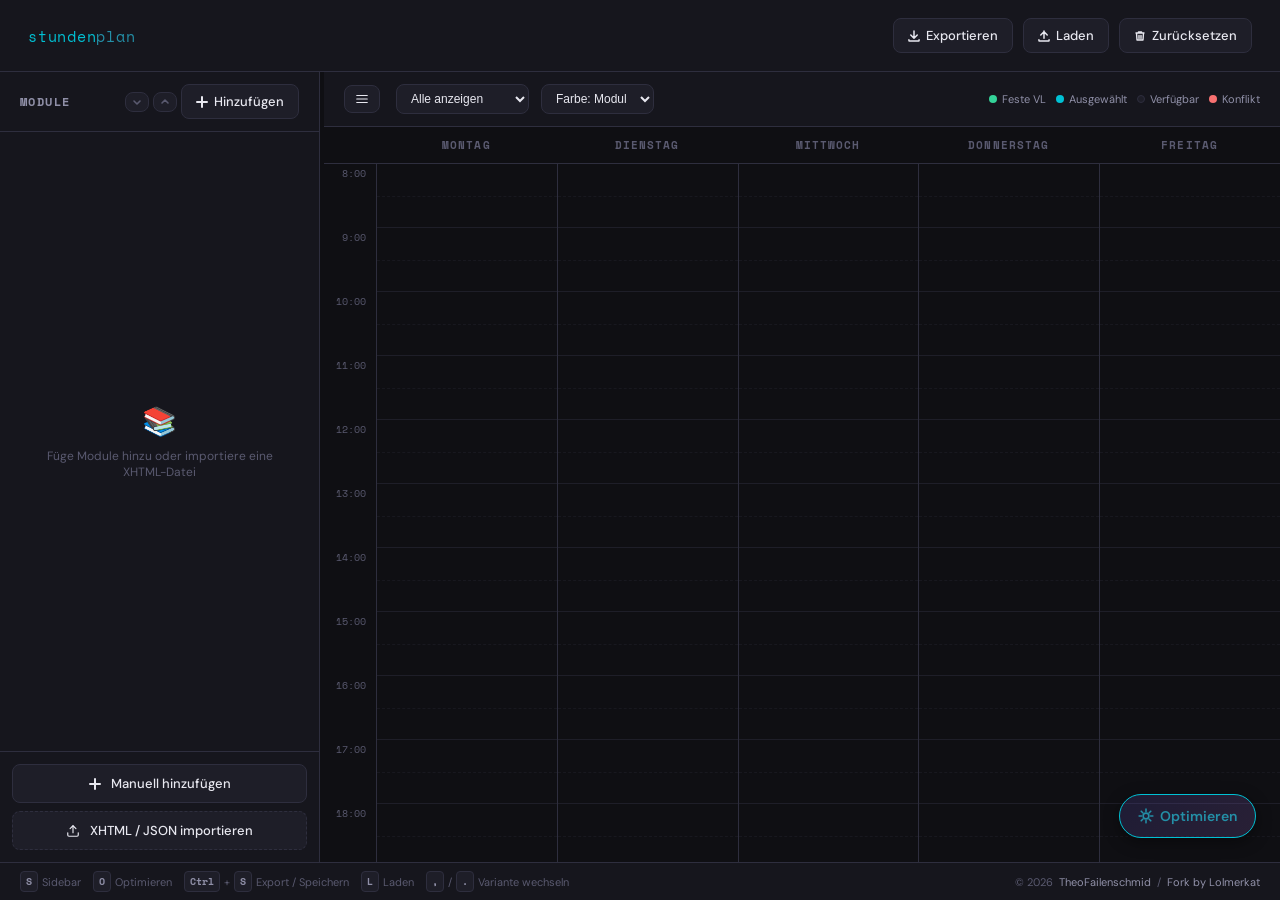
<file: index.html>
<!DOCTYPE html>
<html lang="de">

<head>
  <meta charset="UTF-8" />
  <meta name="viewport" content="width=device-width, initial-scale=1.0" />
  <title>Stundenplaner</title>
  <link rel="preconnect" href="https://fonts.googleapis.com">
  <link
    href="https://fonts.googleapis.com/css2?family=Space+Mono:ital,wght@0,400;0,700;1,400&family=DM+Sans:wght@300;400;500;600&display=swap"
    rel="stylesheet">
  <link rel="stylesheet" href="global.css" />
</head>

<body>

  <!-- HEADER -->
  <header>
    <div class="logo"><a href="https://github.com/TheoFailenschmid/study-calendar" target="_blank" style="text-decoration: none; color: var(--accent);">stunden<span>plan</span></a></div>

    <div class="header-actions">
      <button class="btn" onclick="openShareModal('export')" title="Stundenplan exportieren">
        <svg width="12" height="12" viewBox="0 0 13 13" fill="none">
          <path d="M6.5 9V1M3 5.5 6.5 9l3.5-3.5" stroke="currentColor" stroke-width="1.6" stroke-linecap="round"
            stroke-linejoin="round" />
          <path d="M1 10.5v1a.5.5 0 0 0 .5.5h10a.5.5 0 0 0 .5-.5v-1" stroke="currentColor" stroke-width="1.6"
            stroke-linecap="round" />
        </svg>
        Exportieren
      </button>
      <button class="btn" onclick="openShareModal('import')" title="Stundenplan laden">
        <svg width="12" height="12" viewBox="0 0 13 13" fill="none">
          <path d="M6.5 1v8M3 5.5 6.5 2l3.5 3.5" stroke="currentColor" stroke-width="1.6" stroke-linecap="round"
            stroke-linejoin="round" />
          <path d="M1 10.5v1a.5.5 0 0 0 .5.5h10a.5.5 0 0 0 .5-.5v-1" stroke="currentColor" stroke-width="1.6"
            stroke-linecap="round" />
        </svg>
        Laden
      </button>
      <input type="file" id="jsonImportInput" accept=".json" style="display:none" onchange="importDataFile(event)" />
      <button class="btn" onclick="clearAll()">
        <svg width="12" height="12" viewBox="0 0 12 12" fill="none">
          <path d="M2 3h8M4.5 3V2h3v1M5 5.5v3M7 5.5v3M2.5 3l.5 7h6l.5-7" stroke="currentColor" stroke-width="1.4"
            stroke-linecap="round" stroke-linejoin="round" />
        </svg>
        Zurücksetzen
      </button>
    </div>
  </header>

  <!-- MAIN LAYOUT -->
  <div class="main-layout">

    <!-- SIDEBAR -->
    <div class="sidebar" id="sidebar">
      <div class="sidebar-header">
        <h2>Module</h2>
        <div style="display:flex;gap:4px;align-items:center">
          <button class="btn sidebar-toggle-btn" onclick="expandAllModules()" title="Alle aufklappen" style="padding:4px 6px;font-size:11px">
            <svg width="10" height="10" viewBox="0 0 10 10" fill="none"><path d="M2 4l3 3 3-3" stroke="currentColor" stroke-width="1.6" stroke-linecap="round" stroke-linejoin="round"/></svg>
          </button>
          <button class="btn sidebar-toggle-btn" onclick="collapseAllModules()" title="Alle zuklappen" style="padding:4px 6px;font-size:11px">
            <svg width="10" height="10" viewBox="0 0 10 10" fill="none"><path d="M2 6l3-3 3 3" stroke="currentColor" stroke-width="1.6" stroke-linecap="round" stroke-linejoin="round"/></svg>
          </button>
          <button class="btn" id="btnAddModule" onclick="openAddModuleModal()">
            <svg width="12" height="12" viewBox="0 0 12 12" fill="none">
              <path d="M6 1v10M1 6h10" stroke="currentColor" stroke-width="2" stroke-linecap="round" />
            </svg>
            Hinzufügen
          </button>
        </div>
      </div>
      <div class="sidebar-body" id="sidebarBody">
        <div class="empty-state" id="sidebarEmpty"
          style="padding:24px;flex-direction:column;align-items:center;gap:8px;display:flex">
          <div style="font-size:28px">📚</div>
          <div style="font-size:12px;color:var(--text3);text-align:center">Füge Module hinzu oder importiere eine
            XHTML-Datei</div>
        </div>
      </div>
      <!-- DROP ZONE for XHTML + JSON inside sidebar bottom -->
      <div class="add-section" style="display: flex; flex-direction: column; gap: 8px;">
        <button class="btn" onclick="openAddModuleModal()" style="width: 100%; justify-content: center; font-weight: 500; padding: 10px;">
          <svg width="12" height="12" viewBox="0 0 12 12" fill="none" style="margin-right: 4px;">
            <path d="M6 1v10M1 6h10" stroke="currentColor" stroke-width="2" stroke-linecap="round" />
          </svg>
          Manuell hinzufügen
        </button>
        <button class="btn" id="dropzone" ondragover="onDragOver(event)" ondragleave="onDragLeave(event)"
          ondrop="onDrop(event)" onclick="document.getElementById('fileUpload').click()" style="width: 100%; justify-content: center; border-style: dashed; padding: 10px; font-weight: 500;">
          <svg width="14" height="14" viewBox="0 0 24 24" fill="none" stroke="currentColor" stroke-width="2" stroke-linecap="round" stroke-linejoin="round" style="margin-right: 4px;">
            <path d="M21 15v4a2 2 0 0 1-2 2H5a2 2 0 0 1-2-2v-4"></path>
            <polyline points="17 8 12 3 7 8"></polyline>
            <line x1="12" y1="3" x2="12" y2="15"></line>
          </svg>
          XHTML / JSON importieren
        </button>
        <input type="file" id="fileUpload" accept=".xhtml,.json" style="display:none" onchange="handleFileUpload(event)" />
      </div>
    </div>
    
    <div class="sidebar-resizer" id="sidebarResizer"></div>

    <!-- CALENDAR AREA -->
    <div class="calendar-area">
      <div class="cal-toolbar">
        <button class="btn" style="padding: 6px 10px; margin-right: 4px;" onclick="toggleSidebar()" title="Sidebar umschalten">
          <svg width="14" height="14" viewBox="0 0 24 24" fill="none" stroke="currentColor" stroke-width="2" stroke-linecap="round" stroke-linejoin="round">
            <line x1="3" y1="12" x2="21" y2="12"></line>
            <line x1="3" y1="6" x2="21" y2="6"></line>
            <line x1="3" y1="18" x2="21" y2="18"></line>
          </svg>
        </button>
        <select class="form-group-select" id="filterSelect" onchange="setFilter(this.value)" style="padding: 6px 10px; background: var(--bg3); border: 1px solid var(--border); border-radius: 8px; color: var(--text); font-size: 12px; font-weight: 500; outline: none; cursor: pointer;">
          <option value="all">Alle anzeigen</option>
          <option value="available">Ohne Konflikte</option>
          <option value="selected">Nur ausgewählte</option>
        </select>

        <select class="form-group-select" id="colorModeSelect" onchange="setColorMode(this.value)" style="padding: 6px 10px; background: var(--bg3); border: 1px solid var(--border); border-radius: 8px; color: var(--text); font-size: 12px; font-weight: 500; outline: none; cursor: pointer;">
          <option value="module">Farbe: Modul</option>
          <option value="type">Farbe: Typ</option>
        </select>
        <div class="cal-legend">
          <div class="legend-item">
            <div class="legend-dot" style="background:var(--accent3)"></div>
            <span>Feste VL</span>
          </div>
          <div class="legend-item">
            <div class="legend-dot" style="background:var(--accent)"></div>
            <span>Ausgewählt</span>
          </div>
          <div class="legend-item">
            <div class="legend-dot" style="background:var(--bg3);border:1px solid var(--border)"></div>
            <span>Verfügbar</span>
          </div>
          <div class="legend-item">
            <div class="legend-dot" style="background:var(--accent4)"></div>
            <span>Konflikt</span>
          </div>
        </div>
      </div>
      <div id="conflictBanner" style="display:none" class="conflict-banner">
        <svg width="14" height="14" viewBox="0 0 14 14" fill="none">
          <path d="M7 1L1 13h12L7 1zm0 4v4m0 1.5v1" stroke="currentColor" stroke-width="1.4" stroke-linecap="round" />
        </svg>
        <span id="conflictText"></span>
      </div>
      <div class="week-grid-wrapper">
        <div class="week-grid" id="weekGrid"></div>
      </div>
      
      <button class="btn optimizer-btn floating-opt-btn" onclick="openOptimizerModal()">
        <svg width="16" height="16" viewBox="0 0 14 14" fill="none">
          <path d="M7 1v2M7 11v2M1 7h2M11 7h2M2.8 2.8l1.4 1.4M9.8 9.8l1.4 1.4M11.2 2.8l-1.4 1.4M4.2 9.8l-1.4 1.4" stroke="currentColor" stroke-width="1.4" stroke-linecap="round"/>
          <circle cx="7" cy="7" r="2.5" stroke="currentColor" stroke-width="1.4"/>
        </svg>
        Optimieren
      </button>
    </div>
  </div>

  <!-- FOOTER -->
  <footer>
    <div class="footer-left">
      <span class="keybinds"><span data-key="s">S</span> Sidebar</span>
      <span class="keybinds"><span data-key="o">O</span> Optimieren</span>
      <span class="keybinds"><span data-key="ctrl">Ctrl</span>+<span data-key="s-export">S</span> Export / Speichern</span>
      <span class="keybinds"><span data-key="l">L</span> Laden</span>
      <span class="keybinds"><span data-key=",">,</span>/<span data-key=".">.</span> Variante wechseln</span>
    </div>
    <div class="footer-right">
      &copy; 2026 
      <a href="https://github.com/TheoFailenschmid/study-calendar" target="_blank">TheoFailenschmid</a> / 
      <a href="https://github.com/Lolmerkat/study-calendar" target="_blank">Fork by Lolmerkat</a>
    </div>
  </footer>

  <!-- ADD MODULE MODAL -->
  <div class="modal-overlay" id="modalAddModule">
    <div class="modal">
      <h2>Modul hinzufügen</h2>
      <div class="form-group">
        <label>Modulname *</label>
        <input type="text" id="newModuleName" placeholder="z.B. Mathematik II" />
      </div>
      <div style="font-size:12px;color:var(--text2);margin-bottom:12px;font-weight:500">Vorlesungen (VLs)</div>
      <div id="newLvList" style="display:flex;flex-direction:column;gap:6px;margin-bottom:8px"></div>
      <button class="btn" onclick="addVlToForm()" style="width:100%;justify-content:center;margin-bottom:4px">
        + VL hinzufügen
      </button>
      <div class="modal-actions">
        <button class="btn" onclick="closeModal('modalAddModule')">Abbrechen</button>
        <button class="btn primary" onclick="confirmAddModule()">Hinzufügen</button>
      </div>
    </div>
  </div>

  <!-- ADD VL MODAL (for adding individual VL to existing module) -->
  <div class="modal-overlay" id="modalAddVl">
    <div class="modal">
      <h2 id="modalAddVlTitle">VL hinzufügen</h2>
      <div id="modalAddVlBody"></div>
      <div class="modal-actions">
        <button class="btn" onclick="closeModal('modalAddVl')">Abbrechen</button>
        <button class="btn primary" onclick="confirmAddVl()">Hinzufügen</button>
      </div>
    </div>
  </div>

  <!-- IMPORT RESULT MODAL -->
  <div class="modal-overlay" id="modalImport">
    <div class="modal">
      <h2>XHTML importieren</h2>
      <div id="importPreview"
        style="max-height:300px;overflow-y:auto;display:flex;flex-direction:column;gap:6px;margin-bottom:12px"></div>
      <div class="form-group" style="margin-bottom:4px">
        <label>Modul auswählen / erstellen</label>
        <select id="importModuleSelect" style="margin-bottom:6px">
          <option value="__new__">Neues Modul erstellen...</option>
        </select>
      </div>
      <div class="form-group" id="importNewModuleGroup">
        <label>Neuer Modulname *</label>
        <input type="text" id="importNewModuleName" placeholder="z.B. Mathematik II" />
      </div>
      <div class="form-group">
        <label>Name der Vorlesung *</label>
        <input type="text" id="importVlName" placeholder="z.B. Gruppenübung" />
      </div>
      <div class="modal-actions">
        <button class="btn" onclick="closeModal('modalImport')">Abbrechen</button>
        <button class="btn primary" onclick="confirmImport()">Import bestätigen</button>
      </div>
    </div>
  </div>

  <!-- SHARE / LOAD JSON MODAL -->
  <div class="modal-overlay" id="modalShare">
    <div class="modal" style="width:560px">
      <h2 id="shareModalTitle">Stundenplan teilen / laden</h2>

      <!-- Tab switcher -->
      <div class="filter-btns" style="margin-bottom:16px;width:100%">
        <button class="filter-btn active" id="shareTabExport" onclick="switchShareTab('export')"
          style="flex:1">Exportieren</button>
        <button class="filter-btn" id="shareTabImport" onclick="switchShareTab('import')" style="flex:1">Laden</button>
      </div>

      <!-- EXPORT PANEL -->
      <div id="sharePanelExport">
        <div style="font-size:12px;color:var(--text2);margin-bottom:8px">JSON kopieren oder als Datei herunterladen:
        </div>
        <div style="position:relative">
          <textarea id="shareJsonOutput" readonly style="width:100%;height:200px;background:var(--bg3);border:1px solid var(--border);border-radius:8px;
                 color:var(--text2);font-family:var(--mono);font-size:11px;padding:10px;resize:vertical;
                 outline:none;line-height:1.5"></textarea>
          <button class="btn" id="shareCopyBtn" onclick="copyShareJson()"
            style="position:absolute;top:8px;right:8px;padding:4px 10px;font-size:11px">
            Kopieren
          </button>
        </div>
        <div class="modal-actions" style="margin-top:12px">
          <button class="btn" onclick="closeModal('modalShare')">Schließen</button>
          <button class="btn primary" onclick="downloadShareICal()">
            <svg width="12" height="12" viewBox="0 0 13 13" fill="none">
              <path d="M6.5 9V1M3 5.5 6.5 9l3.5-3.5" stroke="currentColor" stroke-width="1.6" stroke-linecap="round"
                stroke-linejoin="round" />
              <path d="M1 10.5v1a.5.5 0 0 0 .5.5h10a.5.5 0 0 0 .5-.5v-1" stroke="currentColor" stroke-width="1.6"
                stroke-linecap="round" />
            </svg>
            Als iCal (.ics)
          </button>
          <button class="btn primary" onclick="downloadShareJson()">
            <svg width="12" height="12" viewBox="0 0 13 13" fill="none">
              <path d="M6.5 9V1M3 5.5 6.5 9l3.5-3.5" stroke="currentColor" stroke-width="1.6" stroke-linecap="round"
                stroke-linejoin="round" />
              <path d="M1 10.5v1a.5.5 0 0 0 .5.5h10a.5.5 0 0 0 .5-.5v-1" stroke="currentColor" stroke-width="1.6"
                stroke-linecap="round" />
            </svg>
            Als JSON (.json)
          </button>
        </div>
      </div>

      <!-- IMPORT PANEL -->
      <div id="sharePanelImport" style="display:none">
        <div style="font-size:12px;color:var(--text2);margin-bottom:8px">JSON einfügen oder Datei wählen:</div>
        <div style="position:relative">
          <textarea id="shareJsonInput" placeholder="JSON hier einfügen..." style="width:100%;height:200px;background:var(--bg3);border:1px solid var(--border);border-radius:8px;
                 color:var(--text);font-family:var(--mono);font-size:11px;padding:10px;resize:vertical;
                 outline:none;line-height:1.5;transition:border-color .12s" oninput="validateShareJson()"
            onfocus="this.style.borderColor='var(--accent)'" onblur="this.style.borderColor='var(--border)'"></textarea>
        </div>
        <div id="shareJsonError" style="font-size:11px;color:var(--accent4);margin-top:6px;display:none"></div>
        <div style="display:flex;align-items:center;gap:8px;margin:10px 0">
          <div style="flex:1;height:1px;background:var(--border)"></div>
          <span style="font-size:11px;color:var(--text3)">oder</span>
          <div style="flex:1;height:1px;background:var(--border)"></div>
        </div>
        <label class="btn" for="jsonImportInput" style="cursor:pointer;width:100%;justify-content:center">
          <svg width="12" height="12" viewBox="0 0 13 13" fill="none">
            <path d="M6.5 1v8M3 5.5 6.5 2l3.5 3.5" stroke="currentColor" stroke-width="1.6" stroke-linecap="round"
              stroke-linejoin="round" />
            <path d="M1 10.5v1a.5.5 0 0 0 .5.5h10a.5.5 0 0 0 .5-.5v-1" stroke="currentColor" stroke-width="1.6"
              stroke-linecap="round" />
          </svg>
          JSON-Datei öffnen
        </label>
        <div class="modal-actions" style="margin-top:12px">
          <button class="btn" onclick="closeModal('modalShare')">Abbrechen</button>
          <button class="btn primary" id="shareImportBtn" onclick="applyShareJson()" disabled>Laden</button>
        </div>
      </div>
    </div>
  </div>

  <!-- OPTIMIZER MODAL -->
  <div class="modal-overlay" id="modalOptimize">
    <div class="modal" style="width:560px">
      <h2>Stundenplan optimieren</h2>
      <div style="font-size:12px;color:var(--text2);margin-bottom:12px">
        Prioritäten per Drag & Drop ordnen, dann berechnen:
      </div>
      <div class="priority-list" id="priorityList"></div>
      <div style="display:flex;gap:8px;margin-top:16px">
        <button class="btn primary" id="btnRunOptimizer" onclick="runOptimizer()" style="flex:1;justify-content:center">
          Berechnen
        </button>
      </div>
      <div id="optimizerResults" style="margin-top:16px;display:none"></div>
      <div class="modal-actions">
        <button class="btn" onclick="closeModal('modalOptimize')">Schließen</button>
        <button class="btn primary" id="btnApplyOptimal" onclick="applyOptimizerResult()" style="display:none">
          <svg width="12" height="12" viewBox="0 0 12 12" fill="none">
            <path d="M2 6l3 3 5-5" stroke="currentColor" stroke-width="1.6" stroke-linecap="round" stroke-linejoin="round"/>
          </svg>
          Anwenden
        </button>
      </div>
    </div>
  </div>

  <!-- TOAST CONTAINER -->
  <div class="toast-container" id="toastContainer"></div>

  <script src="js/constants.js"></script>
  <script src="js/state.js"></script>
  <script src="js/utils.js"></script>
  <script src="js/persistence.js"></script>
  <script src="js/conflicts.js"></script>
  <script src="js/actions.js"></script>
  <script src="js/calendar.js"></script>
  <script src="js/sidebar.js"></script>
  <script src="js/modals.js"></script>
  <script src="js/import.js"></script>
  <script src="js/share.js"></script>
  <script src="js/optimizer.js"></script>
  <script src="js/keybinds.js"></script>
  <script src="js/app.js"></script>
</body>

</html>
</file>
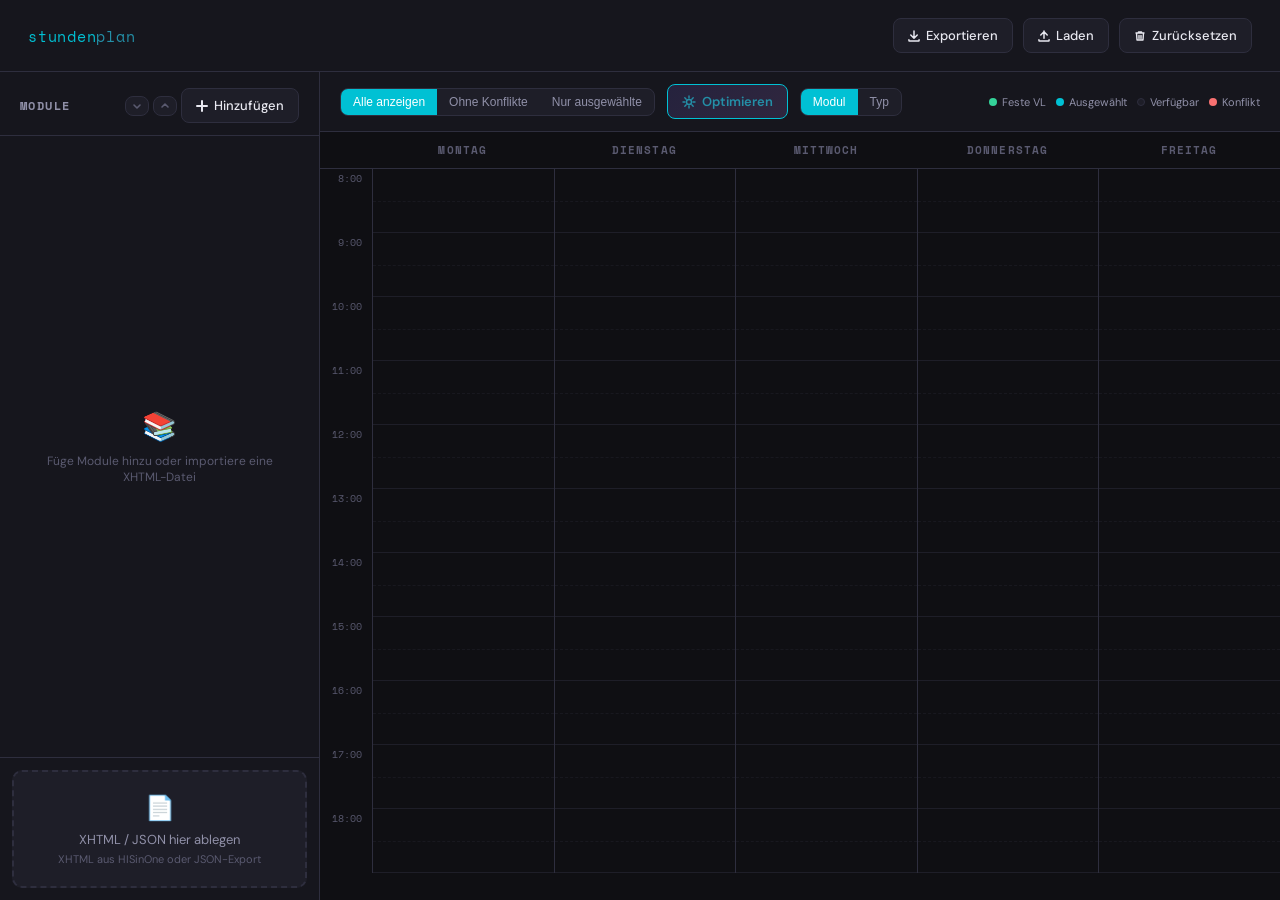
<file: tmp_test/index.html>
<!DOCTYPE html>
<html lang="de">

<head>
  <meta charset="UTF-8" />
  <meta name="viewport" content="width=device-width, initial-scale=1.0" />
  <title>Stundenplaner</title>
  <link rel="preconnect" href="https://fonts.googleapis.com">
  <link
    href="https://fonts.googleapis.com/css2?family=Space+Mono:ital,wght@0,400;0,700;1,400&family=DM+Sans:wght@300;400;500;600&display=swap"
    rel="stylesheet">
  <link rel="stylesheet" href="global.css" />
</head>

<body>

  <!-- HEADER -->
  <header>
    <div class="logo"><a href="https://github.com/TheoFailenschmid/study-calendar" target="_blank" style="text-decoration: none; color: var(--accent);">stunden<span>plan</span></a></div>

    <div class="header-actions">
      <button class="btn" onclick="openShareModal('export')" title="Stundenplan exportieren">
        <svg width="12" height="12" viewBox="0 0 13 13" fill="none">
          <path d="M6.5 9V1M3 5.5 6.5 9l3.5-3.5" stroke="currentColor" stroke-width="1.6" stroke-linecap="round"
            stroke-linejoin="round" />
          <path d="M1 10.5v1a.5.5 0 0 0 .5.5h10a.5.5 0 0 0 .5-.5v-1" stroke="currentColor" stroke-width="1.6"
            stroke-linecap="round" />
        </svg>
        Exportieren
      </button>
      <button class="btn" onclick="openShareModal('import')" title="Stundenplan laden">
        <svg width="12" height="12" viewBox="0 0 13 13" fill="none">
          <path d="M6.5 1v8M3 5.5 6.5 2l3.5 3.5" stroke="currentColor" stroke-width="1.6" stroke-linecap="round"
            stroke-linejoin="round" />
          <path d="M1 10.5v1a.5.5 0 0 0 .5.5h10a.5.5 0 0 0 .5-.5v-1" stroke="currentColor" stroke-width="1.6"
            stroke-linecap="round" />
        </svg>
        Laden
      </button>
      <input type="file" id="jsonImportInput" accept=".json" style="display:none" onchange="importDataFile(event)" />
      <button class="btn" onclick="clearAll()">
        <svg width="12" height="12" viewBox="0 0 12 12" fill="none">
          <path d="M2 3h8M4.5 3V2h3v1M5 5.5v3M7 5.5v3M2.5 3l.5 7h6l.5-7" stroke="currentColor" stroke-width="1.4"
            stroke-linecap="round" stroke-linejoin="round" />
        </svg>
        Zurücksetzen
      </button>
    </div>
  </header>

  <!-- MAIN LAYOUT -->
  <div class="main-layout">

    <!-- SIDEBAR -->
    <div class="sidebar">
      <div class="sidebar-header">
        <h2>Module</h2>
        <div style="display:flex;gap:4px;align-items:center">
          <button class="btn sidebar-toggle-btn" onclick="expandAllModules()" title="Alle aufklappen" style="padding:4px 6px;font-size:11px">
            <svg width="10" height="10" viewBox="0 0 10 10" fill="none"><path d="M2 4l3 3 3-3" stroke="currentColor" stroke-width="1.6" stroke-linecap="round" stroke-linejoin="round"/></svg>
          </button>
          <button class="btn sidebar-toggle-btn" onclick="collapseAllModules()" title="Alle zuklappen" style="padding:4px 6px;font-size:11px">
            <svg width="10" height="10" viewBox="0 0 10 10" fill="none"><path d="M2 6l3-3 3 3" stroke="currentColor" stroke-width="1.6" stroke-linecap="round" stroke-linejoin="round"/></svg>
          </button>
          <button class="btn" id="btnAddModule" onclick="openAddModuleModal()">
            <svg width="12" height="12" viewBox="0 0 12 12" fill="none">
              <path d="M6 1v10M1 6h10" stroke="currentColor" stroke-width="2" stroke-linecap="round" />
            </svg>
            Hinzufügen
          </button>
        </div>
      </div>
      <div class="sidebar-body" id="sidebarBody">
        <div class="empty-state" id="sidebarEmpty"
          style="padding:24px;flex-direction:column;align-items:center;gap:8px;display:flex">
          <div style="font-size:28px">📚</div>
          <div style="font-size:12px;color:var(--text3);text-align:center">Füge Module hinzu oder importiere eine
            XHTML-Datei</div>
        </div>
      </div>
      <!-- DROP ZONE for XHTML + JSON inside sidebar bottom -->
      <div class="add-section">
        <div class="dropzone" id="dropzone" ondragover="onDragOver(event)" ondragleave="onDragLeave(event)"
          ondrop="onDrop(event)" onclick="document.getElementById('fileUpload').click()">
          <div class="dropzone-icon">📄</div>
          <div class="dropzone-text">XHTML / JSON hier ablegen</div>
          <div class="dropzone-sub">XHTML aus HISinOne oder JSON-Export</div>
        </div>
        <input type="file" id="fileUpload" accept=".xhtml,.json" style="display:none" onchange="handleFileUpload(event)" />
      </div>
    </div>

    <!-- CALENDAR AREA -->
    <div class="calendar-area">
      <div class="cal-toolbar">
        <div class="filter-btns">
          <button class="filter-btn active" id="filterAll" onclick="setFilter('all')">Alle anzeigen</button>
          <button class="filter-btn" id="filterAvailable" onclick="setFilter('available')">Ohne Konflikte</button>
          <button class="filter-btn" id="filterSelected" onclick="setFilter('selected')">Nur ausgewählte</button>
        </div>
        <button class="btn optimizer-btn" onclick="openOptimizerModal()">
          <svg width="14" height="14" viewBox="0 0 14 14" fill="none">
            <path d="M7 1v2M7 11v2M1 7h2M11 7h2M2.8 2.8l1.4 1.4M9.8 9.8l1.4 1.4M11.2 2.8l-1.4 1.4M4.2 9.8l-1.4 1.4" stroke="currentColor" stroke-width="1.4" stroke-linecap="round"/>
            <circle cx="7" cy="7" r="2.5" stroke="currentColor" stroke-width="1.4"/>
          </svg>
          Optimieren
        </button>
        <div class="filter-btns color-mode-btns">
          <button class="filter-btn active" id="colorModeModule" onclick="setColorMode('module')">Modul</button>
          <button class="filter-btn" id="colorModeType" onclick="setColorMode('type')">Typ</button>
        </div>
        <div class="cal-legend">
          <div class="legend-item">
            <div class="legend-dot" style="background:var(--accent3)"></div>
            <span>Feste VL</span>
          </div>
          <div class="legend-item">
            <div class="legend-dot" style="background:var(--accent)"></div>
            <span>Ausgewählt</span>
          </div>
          <div class="legend-item">
            <div class="legend-dot" style="background:var(--bg3);border:1px solid var(--border)"></div>
            <span>Verfügbar</span>
          </div>
          <div class="legend-item">
            <div class="legend-dot" style="background:var(--accent4)"></div>
            <span>Konflikt</span>
          </div>
        </div>
      </div>
      <div id="conflictBanner" style="display:none" class="conflict-banner">
        <svg width="14" height="14" viewBox="0 0 14 14" fill="none">
          <path d="M7 1L1 13h12L7 1zm0 4v4m0 1.5v1" stroke="currentColor" stroke-width="1.4" stroke-linecap="round" />
        </svg>
        <span id="conflictText"></span>
      </div>
      <div class="week-grid-wrapper">
        <div class="week-grid" id="weekGrid"></div>
      </div>
    </div>
  </div>

  <!-- ADD MODULE MODAL -->
  <div class="modal-overlay" id="modalAddModule">
    <div class="modal">
      <h2>Modul hinzufügen</h2>
      <div class="form-group">
        <label>Modulname *</label>
        <input type="text" id="newModuleName" placeholder="z.B. Mathematik II" />
      </div>
      <div style="font-size:12px;color:var(--text2);margin-bottom:12px;font-weight:500">Vorlesungen (VLs)</div>
      <div id="newLvList" style="display:flex;flex-direction:column;gap:6px;margin-bottom:8px"></div>
      <button class="btn" onclick="addVlToForm()" style="width:100%;justify-content:center;margin-bottom:4px">
        + VL hinzufügen
      </button>
      <div class="modal-actions">
        <button class="btn" onclick="closeModal('modalAddModule')">Abbrechen</button>
        <button class="btn primary" onclick="confirmAddModule()">Hinzufügen</button>
      </div>
    </div>
  </div>

  <!-- ADD VL MODAL (for adding individual VL to existing module) -->
  <div class="modal-overlay" id="modalAddVl">
    <div class="modal">
      <h2 id="modalAddVlTitle">VL hinzufügen</h2>
      <div id="modalAddVlBody"></div>
      <div class="modal-actions">
        <button class="btn" onclick="closeModal('modalAddVl')">Abbrechen</button>
        <button class="btn primary" onclick="confirmAddVl()">Hinzufügen</button>
      </div>
    </div>
  </div>

  <!-- IMPORT RESULT MODAL -->
  <div class="modal-overlay" id="modalImport">
    <div class="modal">
      <h2>XHTML importieren</h2>
      <div id="importPreview"
        style="max-height:300px;overflow-y:auto;display:flex;flex-direction:column;gap:6px;margin-bottom:12px"></div>
      <div class="form-group" style="margin-bottom:4px">
        <label>Modul auswählen / erstellen</label>
        <select id="importModuleSelect" style="margin-bottom:6px">
          <option value="__new__">Neues Modul erstellen...</option>
        </select>
      </div>
      <div class="form-group" id="importNewModuleGroup">
        <label>Neuer Modulname *</label>
        <input type="text" id="importNewModuleName" placeholder="z.B. Mathematik II" />
      </div>
      <div class="form-group">
        <label>Name der Vorlesung *</label>
        <input type="text" id="importVlName" placeholder="z.B. Gruppenübung" />
      </div>
      <div class="modal-actions">
        <button class="btn" onclick="closeModal('modalImport')">Abbrechen</button>
        <button class="btn primary" onclick="confirmImport()">Import bestätigen</button>
      </div>
    </div>
  </div>

  <!-- SHARE / LOAD JSON MODAL -->
  <div class="modal-overlay" id="modalShare">
    <div class="modal" style="width:560px">
      <h2 id="shareModalTitle">Stundenplan teilen / laden</h2>

      <!-- Tab switcher -->
      <div class="filter-btns" style="margin-bottom:16px;width:100%">
        <button class="filter-btn active" id="shareTabExport" onclick="switchShareTab('export')"
          style="flex:1">Exportieren</button>
        <button class="filter-btn" id="shareTabImport" onclick="switchShareTab('import')" style="flex:1">Laden</button>
      </div>

      <!-- EXPORT PANEL -->
      <div id="sharePanelExport">
        <div style="font-size:12px;color:var(--text2);margin-bottom:8px">JSON kopieren oder als Datei herunterladen:
        </div>
        <div style="position:relative">
          <textarea id="shareJsonOutput" readonly style="width:100%;height:200px;background:var(--bg3);border:1px solid var(--border);border-radius:8px;
                 color:var(--text2);font-family:var(--mono);font-size:11px;padding:10px;resize:vertical;
                 outline:none;line-height:1.5"></textarea>
          <button class="btn" id="shareCopyBtn" onclick="copyShareJson()"
            style="position:absolute;top:8px;right:8px;padding:4px 10px;font-size:11px">
            Kopieren
          </button>
        </div>
        <div class="modal-actions" style="margin-top:12px">
          <button class="btn" onclick="closeModal('modalShare')">Schließen</button>
          <button class="btn primary" onclick="downloadShareJson()">
            <svg width="12" height="12" viewBox="0 0 13 13" fill="none">
              <path d="M6.5 9V1M3 5.5 6.5 9l3.5-3.5" stroke="currentColor" stroke-width="1.6" stroke-linecap="round"
                stroke-linejoin="round" />
              <path d="M1 10.5v1a.5.5 0 0 0 .5.5h10a.5.5 0 0 0 .5-.5v-1" stroke="currentColor" stroke-width="1.6"
                stroke-linecap="round" />
            </svg>
            Als Datei herunterladen
          </button>
        </div>
      </div>

      <!-- IMPORT PANEL -->
      <div id="sharePanelImport" style="display:none">
        <div style="font-size:12px;color:var(--text2);margin-bottom:8px">JSON einfügen oder Datei wählen:</div>
        <div style="position:relative">
          <textarea id="shareJsonInput" placeholder="JSON hier einfügen..." style="width:100%;height:200px;background:var(--bg3);border:1px solid var(--border);border-radius:8px;
                 color:var(--text);font-family:var(--mono);font-size:11px;padding:10px;resize:vertical;
                 outline:none;line-height:1.5;transition:border-color .12s" oninput="validateShareJson()"
            onfocus="this.style.borderColor='var(--accent)'" onblur="this.style.borderColor='var(--border)'"></textarea>
        </div>
        <div id="shareJsonError" style="font-size:11px;color:var(--accent4);margin-top:6px;display:none"></div>
        <div style="display:flex;align-items:center;gap:8px;margin:10px 0">
          <div style="flex:1;height:1px;background:var(--border)"></div>
          <span style="font-size:11px;color:var(--text3)">oder</span>
          <div style="flex:1;height:1px;background:var(--border)"></div>
        </div>
        <label class="btn" for="jsonImportInput" style="cursor:pointer;width:100%;justify-content:center">
          <svg width="12" height="12" viewBox="0 0 13 13" fill="none">
            <path d="M6.5 1v8M3 5.5 6.5 2l3.5 3.5" stroke="currentColor" stroke-width="1.6" stroke-linecap="round"
              stroke-linejoin="round" />
            <path d="M1 10.5v1a.5.5 0 0 0 .5.5h10a.5.5 0 0 0 .5-.5v-1" stroke="currentColor" stroke-width="1.6"
              stroke-linecap="round" />
          </svg>
          JSON-Datei öffnen
        </label>
        <div class="modal-actions" style="margin-top:12px">
          <button class="btn" onclick="closeModal('modalShare')">Abbrechen</button>
          <button class="btn primary" id="shareImportBtn" onclick="applyShareJson()" disabled>Laden</button>
        </div>
      </div>
    </div>
  </div>

  <!-- OPTIMIZER MODAL -->
  <div class="modal-overlay" id="modalOptimize">
    <div class="modal" style="width:560px">
      <h2>Stundenplan optimieren</h2>
      <div style="font-size:12px;color:var(--text2);margin-bottom:12px">
        Prioritäten per Drag & Drop ordnen, dann berechnen:
      </div>
      <div class="priority-list" id="priorityList"></div>
      <div style="display:flex;gap:8px;margin-top:16px">
        <button class="btn primary" id="btnRunOptimizer" onclick="runOptimizer()" style="flex:1;justify-content:center">
          Berechnen
        </button>
      </div>
      <div id="optimizerResults" style="margin-top:16px;display:none"></div>
      <div class="modal-actions">
        <button class="btn" onclick="closeModal('modalOptimize')">Schließen</button>
        <button class="btn primary" id="btnApplyOptimal" onclick="applyOptimizerResult()" style="display:none">
          <svg width="12" height="12" viewBox="0 0 12 12" fill="none">
            <path d="M2 6l3 3 5-5" stroke="currentColor" stroke-width="1.6" stroke-linecap="round" stroke-linejoin="round"/>
          </svg>
          Anwenden
        </button>
      </div>
    </div>
  </div>

  <!-- TOAST CONTAINER -->
  <div class="toast-container" id="toastContainer"></div>

  <script src="js/constants.js"></script>
  <script src="js/state.js"></script>
  <script src="js/utils.js"></script>
  <script src="js/persistence.js"></script>
  <script src="js/conflicts.js"></script>
  <script src="js/actions.js"></script>
  <script src="js/calendar.js"></script>
  <script src="js/sidebar.js"></script>
  <script src="js/modals.js"></script>
  <script src="js/import.js"></script>
  <script src="js/share.js"></script>
  <script src="js/optimizer.js"></script>
  <script src="js/app.js"></script>
</body>

</html>
</file>
<file: global.css>
:root {
  --bg: #0f0f13;
  --bg2: #16161d;
  --bg3: #1e1e28;
  --border: #2e2e3e;
  --accent: #00c1d4;
  --accent2: #248fa7;
  --accent3: #34d399;
  --accent4: #f87171;
  --text: #e8e8f0;
  --text2: #9090a8;
  --text3: #5a5a70;
  --selected-glow: rgba(124, 106, 247, 0.15);
  --mono: "Space Mono", monospace;
  --sans: "DM Sans", sans-serif;
  --radius: 10px;
  --slot-height: 64px;
  --hour-start: 8;
  --hour-end: 20;
}
* {
  box-sizing: border-box;
  margin: 0;
  padding: 0;
}

body {
  background: var(--bg);
  color: var(--text);
  font-family: var(--sans);
  position: fixed;
  top: 0;
  left: 0;
  right: 0;
  bottom: 0;
  min-height: 100dvh;
  display: flex;
  flex-direction: column;
  overflow: hidden;
}

/* ── HEADER ── */
header {
  display: flex;
  align-items: center;
  gap: 16px;
  padding: 18px 28px;
  border-bottom: 1px solid var(--border);
  background: var(--bg2);
  position: sticky;
  top: 0;
  z-index: 100;
  flex-wrap: wrap;
}
.logo {
  font-family: var(--mono);
  font-size: 15px;
  color: var(--accent);
  letter-spacing: 0.05em;
  white-space: nowrap;
}
.logo span {
  color: var(--accent2);
}
.header-actions {
  display: flex;
  gap: 10px;
  margin-left: auto;
  flex-wrap: wrap;
  align-items: center;
}

/* ── BUTTONS ── */
.btn {
  display: inline-flex;
  align-items: center;
  gap: 6px;
  padding: 8px 14px;
  border-radius: 8px;
  border: 1px solid var(--border);
  background: var(--bg3);
  color: var(--text);
  font-family: var(--sans);
  font-size: 13px;
  font-weight: 500;
  cursor: pointer;
  transition: all 0.15s;
  white-space: nowrap;
}
.btn:hover {
  background: var(--border);
  border-color: var(--text3);
}
.btn.primary {
  background: var(--accent);
  border-color: var(--accent);
  color: #fff;
}
.btn.primary:hover {
  filter: brightness(1.15);
}
.btn.danger {
  background: transparent;
  border-color: #f87171;
  color: #f87171;
}
.btn.danger:hover {
  background: rgba(248, 113, 113, 0.1);
}

/* ── LAYOUT ── */
.main-layout {
  display: flex;
  flex: 1;
  overflow: hidden;
  min-height: 0;
}

/* ── SIDEBAR ── */
.sidebar {
  width: 320px;
  min-width: 260px;
  max-width: 380px;
  background: var(--bg2);
  border-right: 1px solid var(--border);
  display: flex;
  flex-direction: column;
  overflow: hidden;
  transition: width 0.2s, min-width 0.2s;
}
.sidebar.is-resizing {
  transition: none;
}
.sidebar.collapsed {
  width: 0 !important;
  min-width: 0 !important;
  border-right: none;
}
.sidebar-resizer {
  width: 4px;
  background: transparent;
  cursor: col-resize;
  z-index: 100;
  transition: background 0.15s;
  flex-shrink: 0;
}
.sidebar-resizer:hover, .sidebar-resizer.is-resizing {
  background: var(--accent);
}
.sidebar-resizer.collapsed {
  display: none;
}
.sidebar-header {
  padding: 12px 20px;
  border-bottom: 1px solid var(--border);
  display: flex;
  justify-content: space-between;
  align-items: center;
  flex-shrink: 0;
}
.sidebar-header h2 {
  font-size: 12px;
  font-weight: 600;
  letter-spacing: 0.12em;
  text-transform: uppercase;
  color: var(--text2);
  font-family: var(--mono);
}
.sidebar-body {
  flex: 1;
  overflow-y: auto;
  padding: 12px;
  display: flex;
  flex-direction: column;
  gap: 8px;
  min-height: 0;
}
.sidebar-body::-webkit-scrollbar {
  width: 4px;
}
.sidebar-body::-webkit-scrollbar-track {
  background: transparent;
}
.sidebar-body::-webkit-scrollbar-thumb {
  background: var(--border);
  border-radius: 4px;
}

/* ── MODULE CARD ── */
.module-card {
  background: var(--bg3);
  border: 1px solid var(--border);
  border-radius: var(--radius);
  overflow: hidden;
  transition: border-color 0.15s;
  flex-shrink: 0;
}
.module-card:hover {
  border-color: var(--text3);
}
.module-header {
  padding: 10px 14px;
  display: flex;
  align-items: center;
  gap: 10px;
  cursor: pointer;
  user-select: none;
}
.module-color {
  width: 10px;
  height: 10px;
  border-radius: 50%;
  flex-shrink: 0;
}
.module-name {
  flex: 1;
  font-size: 13px;
  font-weight: 500;
  line-height: 1.3;
}
.module-toggle {
  font-size: 11px;
  color: var(--text3);
  transition: transform 0.15s;
}
.module-toggle.open {
  transform: rotate(90deg);
}
.module-body {
  display: none;
  border-top: 1px solid var(--border);
  padding: 8px;
  flex-direction: column;
  gap: 4px;
}
.module-body.open {
  display: flex;
}

/* ── VL ITEM ── */
.vl-item {
  border-radius: 6px;
  background: var(--bg2);
  border: 1px solid transparent;
  padding: 6px 10px;
  cursor: pointer;
  transition: all 0.12s;
}
.vl-item:hover {
  border-color: var(--border);
}
.vl-label {
  font-size: 11px;
  font-weight: 600;
  letter-spacing: 0.08em;
  text-transform: uppercase;
  color: var(--text3);
  margin-bottom: 2px;
}
.vl-type {
  font-size: 12px;
  color: var(--text2);
}

/* ── PARALLELGRUPPE ITEM ── */
.pg-item {
  display: flex;
  align-items: flex-start;
  gap: 8px;
  padding: 6px 10px;
  border-radius: 6px;
  background: var(--bg);
  border: 1px solid transparent;
  cursor: pointer;
  transition: all 0.12s;
  position: relative;
}
.pg-item:hover {
  border-color: var(--border);
  background: var(--bg2);
}
.pg-item.selected {
  border-color: var(--accent);
  background: rgba(124, 106, 247, 0.08);
}
.pg-item.selected .pg-check {
  background: var(--accent);
  border-color: var(--accent);
}
.pg-check {
  width: 14px;
  height: 14px;
  border: 1.5px solid var(--border);
  border-radius: 4px;
  flex-shrink: 0;
  margin-top: 2px;
  transition: all 0.12s;
  display: flex;
  align-items: center;
  justify-content: center;
}
.pg-check svg {
  display: none;
}
.pg-item.selected .pg-check svg {
  display: block;
}
.pg-info {
  flex: 1;
  min-width: 0;
}
.pg-name {
  font-size: 12px;
  font-weight: 500;
  margin-bottom: 2px;
}
.pg-time {
  font-family: var(--mono);
  font-size: 11px;
  color: var(--text2);
  display: flex;
  gap: 6px;
  align-items: center;
  flex-wrap: wrap;
}
.pg-day-badge {
  background: var(--bg3);
  border: 1px solid var(--border);
  padding: 1px 5px;
  border-radius: 4px;
  font-size: 10px;
  font-weight: 700;
}
.pg-conflict {
  color: var(--accent4);
  font-size: 10px;
  margin-top: 2px;
}

/* ── STATIC VL ── */
.static-vl {
  padding: 6px 10px;
  border-radius: 6px;
  background: rgba(52, 211, 153, 0.08);
  border: 1px solid rgba(52, 211, 153, 0.25);
}
.static-vl .pg-day-badge {
  background: rgba(52, 211, 153, 0.15);
  border-color: rgba(52, 211, 153, 0.4);
}

/* ── ADD FORMS ── */
.add-section {
  padding: 12px;
  border-top: 1px solid var(--border);
  flex-shrink: 0;
}
.add-section h3 {
  font-size: 11px;
  font-weight: 600;
  letter-spacing: 0.1em;
  text-transform: uppercase;
  color: var(--text3);
  margin-bottom: 10px;
  font-family: var(--mono);
}

.form-group {
  margin-bottom: 8px;
}
.form-group label {
  display: block;
  font-size: 11px;
  color: var(--text2);
  margin-bottom: 4px;
  font-weight: 500;
}
.form-group input,
.form-group select {
  width: 100%;
  background: var(--bg3);
  border: 1px solid var(--border);
  border-radius: 6px;
  color: var(--text);
  font-family: var(--sans);
  font-size: 13px;
  padding: 7px 10px;
  outline: none;
  transition: border-color 0.12s;
}
.form-group input:focus,
.form-group select:focus {
  border-color: var(--accent);
}
.form-group select option {
  background: var(--bg3);
}
.form-row {
  display: flex;
  gap: 6px;
}
.form-row .form-group {
  flex: 1;
}

/* ── CALENDAR AREA ── */
.calendar-area {
  flex: 1;
  overflow: auto;
  display: flex;
  flex-direction: column;
  min-width: 0;
  position: relative;
}

/* ── VIEW CONTROLS ── */
.cal-toolbar {
  padding: 12px 20px;
  border-bottom: 1px solid var(--border);
  display: flex;
  align-items: center;
  gap: 12px;
  flex-wrap: wrap;
  background: var(--bg2);
  position: sticky;
  top: 0;
  z-index: 50;
}
.filter-btns {
  display: flex;
  background: var(--bg3);
  border: 1px solid var(--border);
  border-radius: 8px;
  overflow: hidden;
}
.filter-btn {
  padding: 6px 12px;
  font-size: 12px;
  font-weight: 500;
  cursor: pointer;
  border: none;
  background: transparent;
  color: var(--text2);
  transition: all 0.12s;
  white-space: nowrap;
}
.filter-btn.active {
  background: var(--accent);
  color: #fff;
}
.filter-btn:hover:not(.active) {
  color: var(--text);
}

/* blocked-by-static indicator in sidebar */
.pg-item.blocked-static {
  opacity: 0.38;
}
.pg-item.blocked-static .pg-day-badge {
  background: rgba(248, 113, 113, 0.15);
  border-color: rgba(248, 113, 113, 0.35);
  color: var(--accent4);
}
.pg-blocked-label {
  font-size: 10px;
  color: var(--accent4);
  margin-top: 2px;
}

.cal-legend {
  display: flex;
  gap: 10px;
  flex-wrap: wrap;
  margin-left: auto;
  align-items: center;
}
.legend-item {
  display: flex;
  align-items: center;
  gap: 5px;
  font-size: 11px;
  color: var(--text2);
}
.legend-dot {
  width: 8px;
  height: 8px;
  border-radius: 50%;
}

/* ── WEEK GRID ── */
.week-grid-wrapper {
  flex: 1;
  overflow: auto;
}
.week-grid {
  display: grid;
  grid-template-columns: 52px repeat(5, 1fr);
  min-width: 600px;
  position: relative;
}

/* Day headers */
.day-header {
  padding: 10px 8px;
  text-align: center;
  font-size: 11px;
  font-weight: 700;
  letter-spacing: 0.1em;
  text-transform: uppercase;
  color: var(--text3);
  font-family: var(--mono);
  border-bottom: 1px solid var(--border);
  position: sticky;
  top: 0;
  background: var(--bg);
  z-index: 10;
}
.day-header.today {
  color: var(--accent);
}

/* Time gutter */
.time-gutter {
  grid-column: 1;
  position: relative;
}
.time-label {
  height: var(--slot-height);
  display: flex;
  align-items: flex-start;
  justify-content: flex-end;
  padding-right: 10px;
  padding-top: 2px;
  font-family: var(--mono);
  font-size: 10px;
  color: var(--text3);
}

/* Day columns */
.day-col {
  position: relative;
  border-left: 1px solid var(--border);
}
.hour-line {
  height: var(--slot-height);
  border-bottom: 1px solid rgba(46, 46, 62, 0.5);
}
.half-line {
  position: absolute;
  left: 0;
  right: 0;
  border-bottom: 1px dashed rgba(46, 46, 62, 0.3);
}

/* ── EVENTS ── */
.cal-event {
  position: absolute;
  left: 3px;
  right: 3px;
  border-radius: 6px;
  padding: 4px 6px;
  font-size: 11px;
  overflow: hidden;
  cursor: pointer;
  transition:
    filter 0.12s,
    transform 0.1s;
  border: 1.5px solid transparent;
  z-index: 5;
  line-height: 1.35;
}
.cal-event:hover {
  filter: brightness(1.2);
  transform: translateX(1px);
  z-index: 10;
}
.cal-event.static-event {
  border-style: solid;
}
.cal-event.dimmed {
  opacity: 0.2;
}
.cal-event.blocked-cal {
  opacity: 0.18;
  border-color: var(--accent4) !important;
}
.cal-event.conflict-bg {
  border-color: var(--accent4) !important;
}

.event-title {
  font-weight: 600;
  font-size: 11px;
  white-space: nowrap;
  overflow: hidden;
  text-overflow: ellipsis;
}
.event-sub {
  font-size: 10px;
  opacity: 0.8;
  white-space: nowrap;
  overflow: hidden;
  text-overflow: ellipsis;
}
.event-time-tag {
  font-family: var(--mono);
  font-size: 9px;
  opacity: 0.7;
  margin-top: 2px;
}

/* ── MODAL ── */
.modal-overlay {
  display: none;
  position: fixed;
  inset: 0;
  background: rgba(0, 0, 0, 0.6);
  backdrop-filter: blur(4px);
  z-index: 200;
  align-items: center;
  justify-content: center;
}
.modal-overlay.open {
  display: flex;
}
.modal {
  background: var(--bg2);
  border: 1px solid var(--border);
  border-radius: 14px;
  padding: 24px;
  width: 480px;
  max-width: 95vw;
  max-height: 85vh;
  overflow-y: auto;
}
.modal h2 {
  font-size: 16px;
  font-weight: 600;
  margin-bottom: 16px;
}
.modal-actions {
  display: flex;
  gap: 8px;
  justify-content: flex-end;
  margin-top: 20px;
}

/* ── UPLOAD DROP ZONE ── */
.dropzone {
  border: 2px dashed var(--border);
  border-radius: var(--radius);
  padding: 20px;
  text-align: center;
  cursor: pointer;
  transition: all 0.15s;
  background: var(--bg3);
}
.dropzone:hover,
.dropzone.drag-over {
  border-color: var(--accent);
  background: rgba(124, 106, 247, 0.07);
}
.dropzone-icon {
  font-size: 24px;
  margin-bottom: 8px;
}
.dropzone-text {
  font-size: 13px;
  color: var(--text2);
}
.dropzone-sub {
  font-size: 11px;
  color: var(--text3);
  margin-top: 4px;
}

/* ── TOAST ── */
.toast-container {
  position: fixed;
  bottom: 20px;
  right: 20px;
  z-index: 300;
  display: flex;
  flex-direction: column;
  gap: 8px;
  pointer-events: none;
}
.toast {
  background: var(--bg2);
  border: 1px solid var(--border);
  border-radius: 8px;
  padding: 10px 14px;
  font-size: 13px;
  display: flex;
  align-items: center;
  gap: 8px;
  animation: slideIn 0.2s ease;
  pointer-events: all;
  max-width: 320px;
}
.toast.success {
  border-color: var(--accent3);
}
.toast.error {
  border-color: var(--accent4);
}
@keyframes slideIn {
  from {
    transform: translateX(20px);
    opacity: 0;
  }
  to {
    transform: none;
    opacity: 1;
  }
}

/* ── EMPTY STATE ── */
.empty-state {
  display: flex;
  flex-direction: column;
  align-items: center;
  justify-content: center;
  flex: 1;
  gap: 12px;
  color: var(--text3);
  padding: 48px;
}
.empty-icon {
  font-size: 40px;
}
.empty-state h3 {
  font-size: 16px;
  color: var(--text2);
}
.empty-state p {
  font-size: 13px;
  text-align: center;
  max-width: 300px;
  line-height: 1.6;
}

/* ── CONFLICT WARNING ── */
.conflict-banner {
  padding: 8px 16px;
  background: rgba(248, 113, 113, 0.1);
  border-bottom: 1px solid rgba(248, 113, 113, 0.3);
  font-size: 12px;
  color: var(--accent4);
  display: flex;
  align-items: center;
  gap: 8px;
}

/* ── SECTION LABEL in sidebar ── */
.sidebar-section-label {
  font-size: 10px;
  font-weight: 700;
  text-transform: uppercase;
  letter-spacing: 0.12em;
  color: var(--text3);
  font-family: var(--mono);
  padding: 4px 4px 2px;
}
.sidebar-divider {
  height: 1px;
  background: var(--border);
  margin: 4px 0;
}

/* Scrollbar */
::-webkit-scrollbar {
  width: 6px;
  height: 6px;
}
::-webkit-scrollbar-track {
  background: transparent;
}
::-webkit-scrollbar-thumb {
  background: var(--border);
  border-radius: 4px;
}

/* ── OPTIMIZER ── */
.optimizer-btn {
  background: linear-gradient(135deg, rgba(124, 106, 247, 0.15), rgba(192, 132, 252, 0.15));
  border-color: var(--accent);
  color: var(--accent2);
  font-weight: 600;
}
.optimizer-btn:hover {
  background: linear-gradient(135deg, rgba(124, 106, 247, 0.28), rgba(192, 132, 252, 0.28));
  border-color: var(--accent2);
  color: #fff;
}
.floating-opt-btn {
  position: absolute;
  bottom: 24px;
  right: 24px;
  z-index: 100;
  box-shadow: 0 4px 16px rgba(0, 0, 0, 0.4);
  padding: 12px 18px;
  border-radius: 24px;
  font-size: 14px;
}
@media (max-width: 768px) {
  .floating-opt-btn {
    bottom: 16px;
    right: 16px;
    padding: 10px 14px;
    font-size: 13px;
  }
}

/* Priority List */
.priority-list {
  display: flex;
  flex-direction: column;
  gap: 4px;
}
.priority-item {
  display: flex;
  align-items: center;
  gap: 10px;
  padding: 10px 12px;
  background: var(--bg3);
  border: 1px solid var(--border);
  border-radius: 8px;
  cursor: grab;
  user-select: none;
  transition: all 0.15s;
}
.priority-item:hover {
  border-color: var(--text3);
  background: var(--bg2);
}
.priority-item.dragging {
  opacity: 0.4;
  border-color: var(--accent);
}
.priority-item.disabled {
  opacity: 0.45;
  filter: grayscale(1);
}
.priority-item.drag-over-above {
  border-top: 2px solid var(--accent);
  margin-top: -1px;
}
.priority-item.drag-over-below {
  border-bottom: 2px solid var(--accent);
  margin-bottom: -1px;
}
.priority-handle {
  color: var(--text3);
  font-size: 14px;
  cursor: grab;
  line-height: 1;
  flex-shrink: 0;
}
.priority-rank {
  width: 22px;
  height: 22px;
  border-radius: 6px;
  background: var(--accent);
  color: #fff;
  font-size: 11px;
  font-weight: 700;
  display: flex;
  align-items: center;
  justify-content: center;
  flex-shrink: 0;
  font-family: var(--mono);
}
.priority-icon {
  font-size: 18px;
  flex-shrink: 0;
}
.priority-info {
  flex: 1;
  min-width: 0;
}
.priority-label {
  font-size: 13px;
  font-weight: 600;
  color: var(--text);
}
.priority-desc {
  font-size: 11px;
  color: var(--text3);
  margin-top: 1px;
}
.priority-select {
  margin-top: 5px;
  background: var(--bg2);
  border: 1px solid var(--border);
  color: var(--text3);
  font-size: 11px;
  border-radius: 4px;
  padding: 3px 6px;
  outline: none;
  font-family: var(--sans);
  cursor: pointer;
}
.priority-select:hover {
  border-color: var(--text3);
  color: var(--text2);
}
.priority-toggle {
  display: flex;
  align-items: center;
  justify-content: center;
  margin-left: 8px;
}
.toggle-switch {
  position: relative;
  display: inline-block;
  width: 32px;
  height: 18px;
}
.toggle-switch input {
  opacity: 0;
  width: 0;
  height: 0;
}
.toggle-switch .slider {
  position: absolute;
  cursor: pointer;
  top: 0;
  left: 0;
  right: 0;
  bottom: 0;
  background-color: var(--border);
  transition: 0.2s;
  border-radius: 18px;
}
.toggle-switch .slider:before {
  position: absolute;
  content: "";
  height: 12px;
  width: 12px;
  left: 3px;
  bottom: 3px;
  background-color: var(--text2);
  transition: 0.2s;
  border-radius: 50%;
}
.toggle-switch input:checked + .slider {
  background-color: var(--accent);
}
.toggle-switch input:checked + .slider:before {
  transform: translateX(14px);
  background-color: #fff;
}

/* Optimizer Results */
.opt-error {
  color: var(--accent4);
  font-size: 13px;
  padding: 12px;
  background: rgba(248, 113, 113, 0.08);
  border: 1px solid rgba(248, 113, 113, 0.25);
  border-radius: 8px;
  text-align: center;
}
.opt-stats-header {
  font-size: 12px;
  color: var(--text2);
  margin-bottom: 12px;
  display: flex;
  align-items: center;
  gap: 6px;
}
.opt-stats-badge {
  background: var(--accent);
  color: #fff;
  font-size: 11px;
  font-weight: 700;
  padding: 2px 8px;
  border-radius: 10px;
  font-family: var(--mono);
}
.opt-stats-grid {
  display: grid;
  grid-template-columns: repeat(4, 1fr);
  gap: 8px;
  margin-bottom: 16px;
}
.opt-stat {
  background: var(--bg3);
  border: 1px solid var(--border);
  border-radius: 8px;
  padding: 10px 8px;
  text-align: center;
  transition: border-color 0.12s;
}
.opt-stat:hover {
  border-color: var(--text3);
}
.opt-stat-icon {
  font-size: 18px;
  margin-bottom: 4px;
}
.opt-stat-value {
  font-family: var(--mono);
  font-size: 16px;
  font-weight: 700;
  color: var(--accent2);
}
.opt-stat-label {
  font-size: 10px;
  color: var(--text3);
  margin-top: 2px;
  text-transform: uppercase;
  letter-spacing: 0.06em;
  font-weight: 600;
}
.opt-variant-banner {
  background: rgba(124, 106, 247, 0.1);
  border: 1px solid var(--accent);
  border-radius: 8px;
  padding: 8px 12px;
  margin-bottom: 16px;
  font-size: 12px;
  color: var(--accent2);
}
.opt-variant-banner strong {
  font-weight: 700;
}
.opt-selection-title {
  font-size: 11px;
  font-weight: 600;
  text-transform: uppercase;
  letter-spacing: 0.1em;
  color: var(--text3);
  margin-bottom: 6px;
  font-family: var(--mono);
}
.opt-selection-list {
  display: flex;
  flex-direction: column;
  gap: 4px;
  max-height: 160px;
  overflow-y: auto;
}
.opt-selection-item {
  display: flex;
  align-items: center;
  gap: 8px;
  padding: 6px 10px;
  background: var(--bg3);
  border: 1px solid var(--border);
  border-radius: 6px;
  font-size: 12px;
}
.opt-selection-time {
  margin-left: auto;
  font-family: var(--mono);
  font-size: 11px;
  color: var(--text2);
}

/* Optimizer result navigation */
.opt-nav {
  display: flex;
  align-items: center;
  justify-content: center;
  gap: 12px;
  margin-bottom: 12px;
}
.opt-nav-btn {
  padding: 4px 10px !important;
  font-size: 12px !important;
}
.opt-nav-btn:disabled {
  opacity: 0.3;
  cursor: default;
}
.opt-nav-label {
  font-size: 12px;
  font-weight: 600;
  color: var(--text2);
  font-family: var(--mono);
}

/* Dropzone file type indicators */
.dropzone.drag-json {
  border-color: var(--accent);
  background: rgba(124, 106, 247, 0.12);
}
.dropzone.drag-json .dropzone-text::after {
  content: ' (JSON)';
  color: var(--accent);
  font-weight: 600;
}
.dropzone.drag-xhtml {
  border-color: var(--accent3);
  background: rgba(52, 211, 153, 0.08);
}
.dropzone.drag-xhtml .dropzone-text::after {
  content: ' (XHTML)';
  color: var(--accent3);
  font-weight: 600;
}

/* Sidebar toggle buttons */
.sidebar-toggle-btn {
  border: 1px solid var(--border);
  background: var(--bg3);
  color: var(--text3);
}
.sidebar-toggle-btn:hover {
  color: var(--text);
  border-color: var(--text3);
}

/* Color mode label */
.color-mode-btns {
  font-size: 11px;
}

/* ── RESPONSIVE MOBILE LAYOUT ── */
@media (max-width: 768px) {
  .main-layout {
    flex-direction: column;
  }
  .sidebar {
    width: 100% !important;
    min-width: 100% !important;
    max-width: 100% !important;
    height: 45vh;
    border-right: none;
    border-bottom: 1px solid var(--border);
    flex-shrink: 0;
    transition: height 0.3s ease;
  }
  .sidebar.collapsed {
    height: 0 !important;
    min-height: 0 !important;
    border-bottom: none;
    padding: 0;
    overflow: hidden;
    width: 100% !important;
  }
  .sidebar-resizer {
    display: none !important;
  }
  
  header {
    padding: 12px 16px;
    gap: 12px;
  }
  .header-actions {
    margin-left: 0;
    width: 100%;
    justify-content: flex-start;
    overflow-x: auto;
    padding-bottom: 4px;
    flex-wrap: nowrap;
  }
  .header-actions::-webkit-scrollbar {
    display: none;
  }
  
  .btn {
    padding: 6px 10px;
    font-size: 12px;
  }
  
  .cal-toolbar {
    padding: 8px 12px;
    gap: 8px;
    flex-wrap: nowrap;
    overflow-x: auto;
    -webkit-overflow-scrolling: touch;
  }
  .cal-toolbar > *, .header-actions > *, .sidebar-header > * {
    flex-shrink: 0;
  }
  .sidebar-header {
    flex-wrap: wrap;
    height: auto;
  }
  .cal-toolbar::-webkit-scrollbar {
    display: none;
  }
  
  .cal-legend {
    display: none; /* Hide legend on mobile to save space */
  }
  
  .week-grid {
    min-width: 500px;
  }
  
  .modal {
    width: 90vw;
    padding: 16px;
  }
  
  .toast {
    max-width: 90vw;
  }
}

/* ── FOOTER ── */
footer {
  padding: 8px 20px;
  border-top: 1px solid var(--border);
  background: var(--bg2);
  display: flex;
  justify-content: space-between;
  align-items: center;
  font-size: 11px;
  color: var(--text3);
  flex-shrink: 0;
  z-index: 50;
}
.footer-left {
  display: flex;
  gap: 12px;
  align-items: center;
  flex-wrap: wrap;
}
.keybinds {
  display: inline-flex;
  align-items: center;
  gap: 4px;
}
.keybinds span {
  background: var(--bg3);
  border: 1px solid var(--border);
  border-radius: 4px;
  padding: 2px 5px;
  font-family: var(--mono);
  color: var(--text2);
  font-size: 10px;
  font-weight: 600;
  transition: all 0.15s;
}
.keybinds span.active-key {
  background: var(--accent);
  color: #fff;
  border-color: var(--accent);
  transform: scale(1.1);
}
.footer-right {
  display: flex;
  gap: 6px;
  align-items: center;
  flex-wrap: wrap;
}
.footer-right a {
  color: var(--text2);
  text-decoration: none;
  transition: color 0.15s;
}
.footer-right a:hover {
  color: var(--accent);
}

@media (max-width: 768px) {
  footer {
    padding: 12px;
    justify-content: center;
  }
  .footer-left {
    display: none;
  }
}
</file>
<file: tmp_test/global.css>
:root {
  --bg: #0f0f13;
  --bg2: #16161d;
  --bg3: #1e1e28;
  --border: #2e2e3e;
  --accent: #00c1d4;
  --accent2: #248fa7;
  --accent3: #34d399;
  --accent4: #f87171;
  --text: #e8e8f0;
  --text2: #9090a8;
  --text3: #5a5a70;
  --selected-glow: rgba(124, 106, 247, 0.15);
  --mono: "Space Mono", monospace;
  --sans: "DM Sans", sans-serif;
  --radius: 10px;
  --slot-height: 64px;
  --hour-start: 8;
  --hour-end: 20;
}
* {
  box-sizing: border-box;
  margin: 0;
  padding: 0;
}

body {
  background: var(--bg);
  color: var(--text);
  font-family: var(--sans);
  height: 100vh;
  display: flex;
  flex-direction: column;
  overflow: hidden;
}

/* ── HEADER ── */
header {
  display: flex;
  align-items: center;
  gap: 16px;
  padding: 18px 28px;
  border-bottom: 1px solid var(--border);
  background: var(--bg2);
  position: sticky;
  top: 0;
  z-index: 100;
  flex-wrap: wrap;
}
.logo {
  font-family: var(--mono);
  font-size: 15px;
  color: var(--accent);
  letter-spacing: 0.05em;
  white-space: nowrap;
}
.logo span {
  color: var(--accent2);
}
.header-actions {
  display: flex;
  gap: 10px;
  margin-left: auto;
  flex-wrap: wrap;
  align-items: center;
}

/* ── BUTTONS ── */
.btn {
  display: inline-flex;
  align-items: center;
  gap: 6px;
  padding: 8px 14px;
  border-radius: 8px;
  border: 1px solid var(--border);
  background: var(--bg3);
  color: var(--text);
  font-family: var(--sans);
  font-size: 13px;
  font-weight: 500;
  cursor: pointer;
  transition: all 0.15s;
  white-space: nowrap;
}
.btn:hover {
  background: var(--border);
  border-color: var(--text3);
}
.btn.primary {
  background: var(--accent);
  border-color: var(--accent);
  color: #fff;
}
.btn.primary:hover {
  filter: brightness(1.15);
}
.btn.danger {
  background: transparent;
  border-color: #f87171;
  color: #f87171;
}
.btn.danger:hover {
  background: rgba(248, 113, 113, 0.1);
}

/* ── LAYOUT ── */
.main-layout {
  display: flex;
  flex: 1;
  overflow: hidden;
  min-height: 0;
}

/* ── SIDEBAR ── */
.sidebar {
  width: 320px;
  min-width: 260px;
  max-width: 380px;
  background: var(--bg2);
  border-right: 1px solid var(--border);
  display: flex;
  flex-direction: column;
  overflow: hidden;
  transition: width 0.2s;
}
.sidebar-header {
  padding: 16px 20px 12px;
  border-bottom: 1px solid var(--border);
  display: flex;
  justify-content: space-between;
  align-items: center;
}
.sidebar-header h2 {
  font-size: 12px;
  font-weight: 600;
  letter-spacing: 0.12em;
  text-transform: uppercase;
  color: var(--text2);
  font-family: var(--mono);
}
.sidebar-body {
  flex: 1;
  overflow-y: auto;
  padding: 12px;
  display: flex;
  flex-direction: column;
  gap: 8px;
}
.sidebar-body::-webkit-scrollbar {
  width: 4px;
}
.sidebar-body::-webkit-scrollbar-track {
  background: transparent;
}
.sidebar-body::-webkit-scrollbar-thumb {
  background: var(--border);
  border-radius: 4px;
}

/* ── MODULE CARD ── */
.module-card {
  background: var(--bg3);
  border: 1px solid var(--border);
  border-radius: var(--radius);
  overflow: hidden;
  transition: border-color 0.15s;
}
.module-card:hover {
  border-color: var(--text3);
}
.module-header {
  padding: 10px 14px;
  display: flex;
  align-items: center;
  gap: 10px;
  cursor: pointer;
  user-select: none;
}
.module-color {
  width: 10px;
  height: 10px;
  border-radius: 50%;
  flex-shrink: 0;
}
.module-name {
  flex: 1;
  font-size: 13px;
  font-weight: 500;
  line-height: 1.3;
}
.module-toggle {
  font-size: 11px;
  color: var(--text3);
  transition: transform 0.15s;
}
.module-toggle.open {
  transform: rotate(90deg);
}
.module-body {
  display: none;
  border-top: 1px solid var(--border);
  padding: 8px;
  flex-direction: column;
  gap: 4px;
}
.module-body.open {
  display: flex;
}

/* ── VL ITEM ── */
.vl-item {
  border-radius: 6px;
  background: var(--bg2);
  border: 1px solid transparent;
  padding: 6px 10px;
  cursor: pointer;
  transition: all 0.12s;
}
.vl-item:hover {
  border-color: var(--border);
}
.vl-label {
  font-size: 11px;
  font-weight: 600;
  letter-spacing: 0.08em;
  text-transform: uppercase;
  color: var(--text3);
  margin-bottom: 2px;
}
.vl-type {
  font-size: 12px;
  color: var(--text2);
}

/* ── PARALLELGRUPPE ITEM ── */
.pg-item {
  display: flex;
  align-items: flex-start;
  gap: 8px;
  padding: 6px 10px;
  border-radius: 6px;
  background: var(--bg);
  border: 1px solid transparent;
  cursor: pointer;
  transition: all 0.12s;
  position: relative;
}
.pg-item:hover {
  border-color: var(--border);
  background: var(--bg2);
}
.pg-item.selected {
  border-color: var(--accent);
  background: rgba(124, 106, 247, 0.08);
}
.pg-item.selected .pg-check {
  background: var(--accent);
  border-color: var(--accent);
}
.pg-check {
  width: 14px;
  height: 14px;
  border: 1.5px solid var(--border);
  border-radius: 4px;
  flex-shrink: 0;
  margin-top: 2px;
  transition: all 0.12s;
  display: flex;
  align-items: center;
  justify-content: center;
}
.pg-check svg {
  display: none;
}
.pg-item.selected .pg-check svg {
  display: block;
}
.pg-info {
  flex: 1;
  min-width: 0;
}
.pg-name {
  font-size: 12px;
  font-weight: 500;
  margin-bottom: 2px;
}
.pg-time {
  font-family: var(--mono);
  font-size: 11px;
  color: var(--text2);
  display: flex;
  gap: 6px;
  align-items: center;
  flex-wrap: wrap;
}
.pg-day-badge {
  background: var(--bg3);
  border: 1px solid var(--border);
  padding: 1px 5px;
  border-radius: 4px;
  font-size: 10px;
  font-weight: 700;
}
.pg-conflict {
  color: var(--accent4);
  font-size: 10px;
  margin-top: 2px;
}

/* ── STATIC VL ── */
.static-vl {
  padding: 6px 10px;
  border-radius: 6px;
  background: rgba(52, 211, 153, 0.08);
  border: 1px solid rgba(52, 211, 153, 0.25);
}
.static-vl .pg-day-badge {
  background: rgba(52, 211, 153, 0.15);
  border-color: rgba(52, 211, 153, 0.4);
}

/* ── ADD FORMS ── */
.add-section {
  padding: 12px;
  border-top: 1px solid var(--border);
}
.add-section h3 {
  font-size: 11px;
  font-weight: 600;
  letter-spacing: 0.1em;
  text-transform: uppercase;
  color: var(--text3);
  margin-bottom: 10px;
  font-family: var(--mono);
}

.form-group {
  margin-bottom: 8px;
}
.form-group label {
  display: block;
  font-size: 11px;
  color: var(--text2);
  margin-bottom: 4px;
  font-weight: 500;
}
.form-group input,
.form-group select {
  width: 100%;
  background: var(--bg3);
  border: 1px solid var(--border);
  border-radius: 6px;
  color: var(--text);
  font-family: var(--sans);
  font-size: 13px;
  padding: 7px 10px;
  outline: none;
  transition: border-color 0.12s;
}
.form-group input:focus,
.form-group select:focus {
  border-color: var(--accent);
}
.form-group select option {
  background: var(--bg3);
}
.form-row {
  display: flex;
  gap: 6px;
}
.form-row .form-group {
  flex: 1;
}

/* ── CALENDAR AREA ── */
.calendar-area {
  flex: 1;
  overflow: auto;
  display: flex;
  flex-direction: column;
  min-width: 0;
}

/* ── VIEW CONTROLS ── */
.cal-toolbar {
  padding: 12px 20px;
  border-bottom: 1px solid var(--border);
  display: flex;
  align-items: center;
  gap: 12px;
  flex-wrap: wrap;
  background: var(--bg2);
  position: sticky;
  top: 0;
  z-index: 50;
}
.filter-btns {
  display: flex;
  background: var(--bg3);
  border: 1px solid var(--border);
  border-radius: 8px;
  overflow: hidden;
}
.filter-btn {
  padding: 6px 12px;
  font-size: 12px;
  font-weight: 500;
  cursor: pointer;
  border: none;
  background: transparent;
  color: var(--text2);
  transition: all 0.12s;
  white-space: nowrap;
}
.filter-btn.active {
  background: var(--accent);
  color: #fff;
}
.filter-btn:hover:not(.active) {
  color: var(--text);
}

/* blocked-by-static indicator in sidebar */
.pg-item.blocked-static {
  opacity: 0.38;
}
.pg-item.blocked-static .pg-day-badge {
  background: rgba(248, 113, 113, 0.15);
  border-color: rgba(248, 113, 113, 0.35);
  color: var(--accent4);
}
.pg-blocked-label {
  font-size: 10px;
  color: var(--accent4);
  margin-top: 2px;
}

.cal-legend {
  display: flex;
  gap: 10px;
  flex-wrap: wrap;
  margin-left: auto;
  align-items: center;
}
.legend-item {
  display: flex;
  align-items: center;
  gap: 5px;
  font-size: 11px;
  color: var(--text2);
}
.legend-dot {
  width: 8px;
  height: 8px;
  border-radius: 50%;
}

/* ── WEEK GRID ── */
.week-grid-wrapper {
  flex: 1;
  overflow: auto;
}
.week-grid {
  display: grid;
  grid-template-columns: 52px repeat(5, 1fr);
  min-width: 600px;
  position: relative;
}

/* Day headers */
.day-header {
  padding: 10px 8px;
  text-align: center;
  font-size: 11px;
  font-weight: 700;
  letter-spacing: 0.1em;
  text-transform: uppercase;
  color: var(--text3);
  font-family: var(--mono);
  border-bottom: 1px solid var(--border);
  position: sticky;
  top: 0;
  background: var(--bg);
  z-index: 10;
}
.day-header.today {
  color: var(--accent);
}

/* Time gutter */
.time-gutter {
  grid-column: 1;
  position: relative;
}
.time-label {
  height: var(--slot-height);
  display: flex;
  align-items: flex-start;
  justify-content: flex-end;
  padding-right: 10px;
  padding-top: 2px;
  font-family: var(--mono);
  font-size: 10px;
  color: var(--text3);
}

/* Day columns */
.day-col {
  position: relative;
  border-left: 1px solid var(--border);
}
.hour-line {
  height: var(--slot-height);
  border-bottom: 1px solid rgba(46, 46, 62, 0.5);
}
.half-line {
  position: absolute;
  left: 0;
  right: 0;
  border-bottom: 1px dashed rgba(46, 46, 62, 0.3);
}

/* ── EVENTS ── */
.cal-event {
  position: absolute;
  left: 3px;
  right: 3px;
  border-radius: 6px;
  padding: 4px 6px;
  font-size: 11px;
  overflow: hidden;
  cursor: pointer;
  transition:
    filter 0.12s,
    transform 0.1s;
  border: 1.5px solid transparent;
  z-index: 5;
  line-height: 1.35;
}
.cal-event:hover {
  filter: brightness(1.2);
  transform: translateX(1px);
  z-index: 10;
}
.cal-event.static-event {
  border-style: solid;
}
.cal-event.dimmed {
  opacity: 0.2;
}
.cal-event.blocked-cal {
  opacity: 0.18;
  border-color: var(--accent4) !important;
}
.cal-event.conflict-bg {
  border-color: var(--accent4) !important;
}

.event-title {
  font-weight: 600;
  font-size: 11px;
  white-space: nowrap;
  overflow: hidden;
  text-overflow: ellipsis;
}
.event-sub {
  font-size: 10px;
  opacity: 0.8;
  white-space: nowrap;
  overflow: hidden;
  text-overflow: ellipsis;
}
.event-time-tag {
  font-family: var(--mono);
  font-size: 9px;
  opacity: 0.7;
  margin-top: 2px;
}

/* ── MODAL ── */
.modal-overlay {
  display: none;
  position: fixed;
  inset: 0;
  background: rgba(0, 0, 0, 0.6);
  backdrop-filter: blur(4px);
  z-index: 200;
  align-items: center;
  justify-content: center;
}
.modal-overlay.open {
  display: flex;
}
.modal {
  background: var(--bg2);
  border: 1px solid var(--border);
  border-radius: 14px;
  padding: 24px;
  width: 480px;
  max-width: 95vw;
  max-height: 85vh;
  overflow-y: auto;
}
.modal h2 {
  font-size: 16px;
  font-weight: 600;
  margin-bottom: 16px;
}
.modal-actions {
  display: flex;
  gap: 8px;
  justify-content: flex-end;
  margin-top: 20px;
}

/* ── UPLOAD DROP ZONE ── */
.dropzone {
  border: 2px dashed var(--border);
  border-radius: var(--radius);
  padding: 20px;
  text-align: center;
  cursor: pointer;
  transition: all 0.15s;
  background: var(--bg3);
}
.dropzone:hover,
.dropzone.drag-over {
  border-color: var(--accent);
  background: rgba(124, 106, 247, 0.07);
}
.dropzone-icon {
  font-size: 24px;
  margin-bottom: 8px;
}
.dropzone-text {
  font-size: 13px;
  color: var(--text2);
}
.dropzone-sub {
  font-size: 11px;
  color: var(--text3);
  margin-top: 4px;
}

/* ── TOAST ── */
.toast-container {
  position: fixed;
  bottom: 20px;
  right: 20px;
  z-index: 300;
  display: flex;
  flex-direction: column;
  gap: 8px;
  pointer-events: none;
}
.toast {
  background: var(--bg2);
  border: 1px solid var(--border);
  border-radius: 8px;
  padding: 10px 14px;
  font-size: 13px;
  display: flex;
  align-items: center;
  gap: 8px;
  animation: slideIn 0.2s ease;
  pointer-events: all;
  max-width: 320px;
}
.toast.success {
  border-color: var(--accent3);
}
.toast.error {
  border-color: var(--accent4);
}
@keyframes slideIn {
  from {
    transform: translateX(20px);
    opacity: 0;
  }
  to {
    transform: none;
    opacity: 1;
  }
}

/* ── EMPTY STATE ── */
.empty-state {
  display: flex;
  flex-direction: column;
  align-items: center;
  justify-content: center;
  flex: 1;
  gap: 12px;
  color: var(--text3);
  padding: 48px;
}
.empty-icon {
  font-size: 40px;
}
.empty-state h3 {
  font-size: 16px;
  color: var(--text2);
}
.empty-state p {
  font-size: 13px;
  text-align: center;
  max-width: 300px;
  line-height: 1.6;
}

/* ── CONFLICT WARNING ── */
.conflict-banner {
  padding: 8px 16px;
  background: rgba(248, 113, 113, 0.1);
  border-bottom: 1px solid rgba(248, 113, 113, 0.3);
  font-size: 12px;
  color: var(--accent4);
  display: flex;
  align-items: center;
  gap: 8px;
}

/* ── SECTION LABEL in sidebar ── */
.sidebar-section-label {
  font-size: 10px;
  font-weight: 700;
  text-transform: uppercase;
  letter-spacing: 0.12em;
  color: var(--text3);
  font-family: var(--mono);
  padding: 4px 4px 2px;
}
.sidebar-divider {
  height: 1px;
  background: var(--border);
  margin: 4px 0;
}

/* Scrollbar */
::-webkit-scrollbar {
  width: 6px;
  height: 6px;
}
::-webkit-scrollbar-track {
  background: transparent;
}
::-webkit-scrollbar-thumb {
  background: var(--border);
  border-radius: 4px;
}

/* ── OPTIMIZER ── */
.optimizer-btn {
  background: linear-gradient(135deg, rgba(124, 106, 247, 0.15), rgba(192, 132, 252, 0.15));
  border-color: var(--accent);
  color: var(--accent2);
  font-weight: 600;
}
.optimizer-btn:hover {
  background: linear-gradient(135deg, rgba(124, 106, 247, 0.28), rgba(192, 132, 252, 0.28));
  border-color: var(--accent2);
  color: #fff;
}

/* Priority List */
.priority-list {
  display: flex;
  flex-direction: column;
  gap: 4px;
}
.priority-item {
  display: flex;
  align-items: center;
  gap: 10px;
  padding: 10px 12px;
  background: var(--bg3);
  border: 1px solid var(--border);
  border-radius: 8px;
  cursor: grab;
  user-select: none;
  transition: all 0.15s;
}
.priority-item:hover {
  border-color: var(--text3);
  background: var(--bg2);
}
.priority-item.dragging {
  opacity: 0.4;
  border-color: var(--accent);
}
.priority-item.disabled {
  opacity: 0.45;
  filter: grayscale(1);
}
.priority-item.drag-over-above {
  border-top: 2px solid var(--accent);
  margin-top: -1px;
}
.priority-item.drag-over-below {
  border-bottom: 2px solid var(--accent);
  margin-bottom: -1px;
}
.priority-handle {
  color: var(--text3);
  font-size: 14px;
  cursor: grab;
  line-height: 1;
  flex-shrink: 0;
}
.priority-rank {
  width: 22px;
  height: 22px;
  border-radius: 6px;
  background: var(--accent);
  color: #fff;
  font-size: 11px;
  font-weight: 700;
  display: flex;
  align-items: center;
  justify-content: center;
  flex-shrink: 0;
  font-family: var(--mono);
}
.priority-icon {
  font-size: 18px;
  flex-shrink: 0;
}
.priority-info {
  flex: 1;
  min-width: 0;
}
.priority-label {
  font-size: 13px;
  font-weight: 600;
  color: var(--text);
}
.priority-desc {
  font-size: 11px;
  color: var(--text3);
  margin-top: 1px;
}
.priority-select {
  margin-top: 5px;
  background: var(--bg2);
  border: 1px solid var(--border);
  color: var(--text3);
  font-size: 11px;
  border-radius: 4px;
  padding: 3px 6px;
  outline: none;
  font-family: var(--sans);
  cursor: pointer;
}
.priority-select:hover {
  border-color: var(--text3);
  color: var(--text2);
}
.priority-toggle {
  display: flex;
  align-items: center;
  justify-content: center;
  margin-left: 8px;
}
.toggle-switch {
  position: relative;
  display: inline-block;
  width: 32px;
  height: 18px;
}
.toggle-switch input {
  opacity: 0;
  width: 0;
  height: 0;
}
.toggle-switch .slider {
  position: absolute;
  cursor: pointer;
  top: 0;
  left: 0;
  right: 0;
  bottom: 0;
  background-color: var(--border);
  transition: 0.2s;
  border-radius: 18px;
}
.toggle-switch .slider:before {
  position: absolute;
  content: "";
  height: 12px;
  width: 12px;
  left: 3px;
  bottom: 3px;
  background-color: var(--text2);
  transition: 0.2s;
  border-radius: 50%;
}
.toggle-switch input:checked + .slider {
  background-color: var(--accent);
}
.toggle-switch input:checked + .slider:before {
  transform: translateX(14px);
  background-color: #fff;
}

/* Optimizer Results */
.opt-error {
  color: var(--accent4);
  font-size: 13px;
  padding: 12px;
  background: rgba(248, 113, 113, 0.08);
  border: 1px solid rgba(248, 113, 113, 0.25);
  border-radius: 8px;
  text-align: center;
}
.opt-stats-header {
  font-size: 12px;
  color: var(--text2);
  margin-bottom: 12px;
  display: flex;
  align-items: center;
  gap: 6px;
}
.opt-stats-badge {
  background: var(--accent);
  color: #fff;
  font-size: 11px;
  font-weight: 700;
  padding: 2px 8px;
  border-radius: 10px;
  font-family: var(--mono);
}
.opt-stats-grid {
  display: grid;
  grid-template-columns: repeat(4, 1fr);
  gap: 8px;
  margin-bottom: 16px;
}
.opt-stat {
  background: var(--bg3);
  border: 1px solid var(--border);
  border-radius: 8px;
  padding: 10px 8px;
  text-align: center;
  transition: border-color 0.12s;
}
.opt-stat:hover {
  border-color: var(--text3);
}
.opt-stat-icon {
  font-size: 18px;
  margin-bottom: 4px;
}
.opt-stat-value {
  font-family: var(--mono);
  font-size: 16px;
  font-weight: 700;
  color: var(--accent2);
}
.opt-stat-label {
  font-size: 10px;
  color: var(--text3);
  margin-top: 2px;
  text-transform: uppercase;
  letter-spacing: 0.06em;
  font-weight: 600;
}
.opt-variant-banner {
  background: rgba(124, 106, 247, 0.1);
  border: 1px solid var(--accent);
  border-radius: 8px;
  padding: 8px 12px;
  margin-bottom: 16px;
  font-size: 12px;
  color: var(--accent2);
}
.opt-variant-banner strong {
  font-weight: 700;
}
.opt-selection-title {
  font-size: 11px;
  font-weight: 600;
  text-transform: uppercase;
  letter-spacing: 0.1em;
  color: var(--text3);
  margin-bottom: 6px;
  font-family: var(--mono);
}
.opt-selection-list {
  display: flex;
  flex-direction: column;
  gap: 4px;
  max-height: 160px;
  overflow-y: auto;
}
.opt-selection-item {
  display: flex;
  align-items: center;
  gap: 8px;
  padding: 6px 10px;
  background: var(--bg3);
  border: 1px solid var(--border);
  border-radius: 6px;
  font-size: 12px;
}
.opt-selection-time {
  margin-left: auto;
  font-family: var(--mono);
  font-size: 11px;
  color: var(--text2);
}

/* Optimizer result navigation */
.opt-nav {
  display: flex;
  align-items: center;
  justify-content: center;
  gap: 12px;
  margin-bottom: 12px;
}
.opt-nav-btn {
  padding: 4px 10px !important;
  font-size: 12px !important;
}
.opt-nav-btn:disabled {
  opacity: 0.3;
  cursor: default;
}
.opt-nav-label {
  font-size: 12px;
  font-weight: 600;
  color: var(--text2);
  font-family: var(--mono);
}

/* Dropzone file type indicators */
.dropzone.drag-json {
  border-color: var(--accent);
  background: rgba(124, 106, 247, 0.12);
}
.dropzone.drag-json .dropzone-text::after {
  content: ' (JSON)';
  color: var(--accent);
  font-weight: 600;
}
.dropzone.drag-xhtml {
  border-color: var(--accent3);
  background: rgba(52, 211, 153, 0.08);
}
.dropzone.drag-xhtml .dropzone-text::after {
  content: ' (XHTML)';
  color: var(--accent3);
  font-weight: 600;
}

/* Sidebar toggle buttons */
.sidebar-toggle-btn {
  border: 1px solid var(--border);
  background: var(--bg3);
  color: var(--text3);
}
.sidebar-toggle-btn:hover {
  color: var(--text);
  border-color: var(--text3);
}

/* Color mode label */
.color-mode-btns {
  font-size: 11px;
}
</file>
